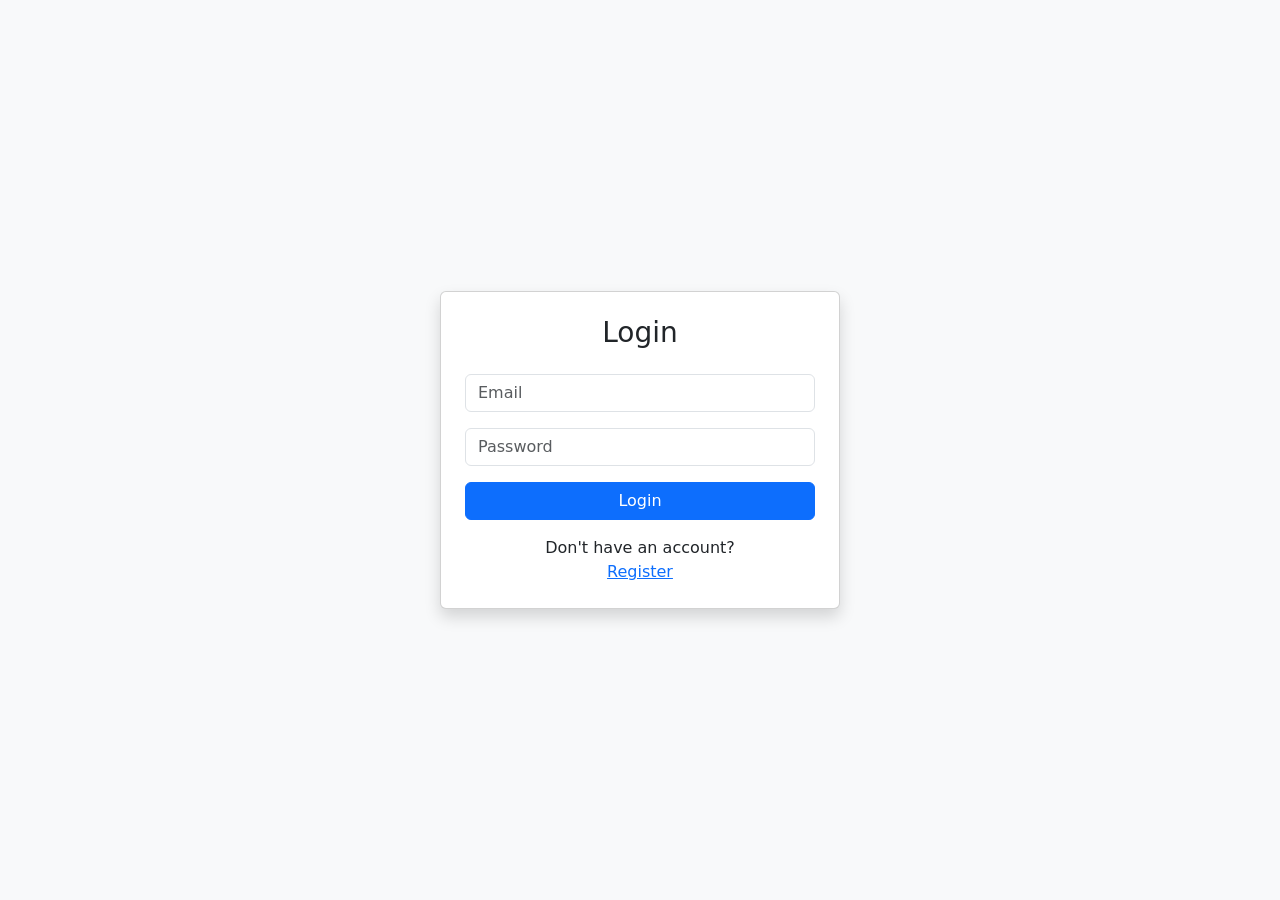
<file: E commerce/frontend/index.html>
<!DOCTYPE html>
<html>

<head>

<title>My Shop</title>

<meta name="viewport" content="width=device-width, initial-scale=1">

<link rel="stylesheet" href="css/style.css">

</head>

<body onload="checkAuth()">

<script src="js/auth.js"></script>


<!-- NAVBAR -->

<header class="navbar">

<h1 class="logo">My Shop</h1>

<input
type="text"
id="searchInput"
placeholder="Search products..."
onkeyup="liveSearch()"
class="search-bar"
>

<div class="nav-buttons">

<!-- DARK MODE TOGGLE -->

<div class="theme-toggle">

<input type="checkbox" id="themeSwitch">

<label for="themeSwitch"></label>

</div>

<button class="orders-btn" onclick="window.location='orders.html'">
📦 Orders
</button>

<!-- CART BUTTON -->

<button class="cart-btn" onclick="toggleCart()">
🛒 Cart (<span id="cartCount">0</span>)
</button>

<!-- LOGOUT BUTTON -->

<button class="logout-btn" onclick="logout()">
Logout
</button>

</div>

</header>



<!-- CATEGORY FILTER -->

<div class="filters">

<button onclick="filterCategory('all')">All</button>

<button onclick="filterCategory('electronics')">Electronics</button>

<button onclick="filterCategory('fashion')">Fashion</button>

<button onclick="filterCategory('accessories')">Accessories</button>

</div>



<!-- PRODUCT GRID -->

<div class="products" id="productsContainer"></div>



<!-- PRODUCT POPUP -->

<div id="productPopup" class="popup">

<div class="popup-content">

<span class="close-btn" onclick="closePopup()">×</span>

<img id="popupImage" class="popup-img">

<h2 id="popupTitle"></h2>

<p class="price" id="popupPrice"></p>

<p id="popupDesc"></p>

<p id="popupCategory"></p>

<p id="popupRating"></p>

<p id="popupStock"></p>

<button id="popupCartBtn" class="popup-cart-btn">
Add to Cart
</button>

</div>

</div>



<!-- CART OVERLAY -->

<div id="overlay" onclick="toggleCart()"></div>



<!-- CART DRAWER -->

<div id="cartDrawer" class="cart-drawer">

<h2>Your Cart</h2>

<div class="cart-content">

<ul id="cartItems"></ul>

</div>

<div class="cart-footer">

<p class="cart-total">
Total: ₹<span id="total">0</span>
</p>

<button class="checkout-btn" onclick="openCheckout()">
Proceed to Payment
</button>

<button class="close-cart" onclick="toggleCart()">
Close
</button>

</div>

</div>



<!-- CHECKOUT OVERLAY -->

<div id="checkoutOverlay" onclick="closeCheckout()"></div>



<!-- CHECKOUT MODAL -->

<div id="checkoutModal" class="checkout-modal">

<div class="checkout-box">

<h2>Checkout</h2>

<h3>Order Summary</h3>

<ul id="orderSummary"></ul>

<input type="text" id="custName" placeholder="Full Name">

<input type="text" id="custAddress" placeholder="Delivery Address">

<h3>Payment Method: UPI</h3>

<div class="upi-box">

<p>Scan this QR to Pay</p>

<img id="upiQR" width="220">

<p class="upi-id">
<b>UPI ID:</b> kavin29114@oksbi
</p>

</div>


<!-- UPDATED BUTTONS -->

<div class="checkout-buttons">

<button class="pay-btn" onclick="confirmOrder()">
Place order
</button>

<button class="cancel-btn" onclick="closeCheckout()">
Cancel
</button>

</div>

</div>

</div>



<!-- PAYMENT PROCESSING -->

<div id="paymentLoading" class="payment-loading">

<div class="loader"></div>

<p>Processing Payment...</p>

</div>



<!-- ORDER SUCCESS -->

<div id="orderSuccess" class="success-box">

<h2>Order Placed Successfully</h2>

<p id="orderIdText"></p>

<button onclick="closeSuccess()">
Continue Shopping
</button>

</div>



<script src="js/script.js"></script>

</div>

</div>
</body>

</html>
</file>
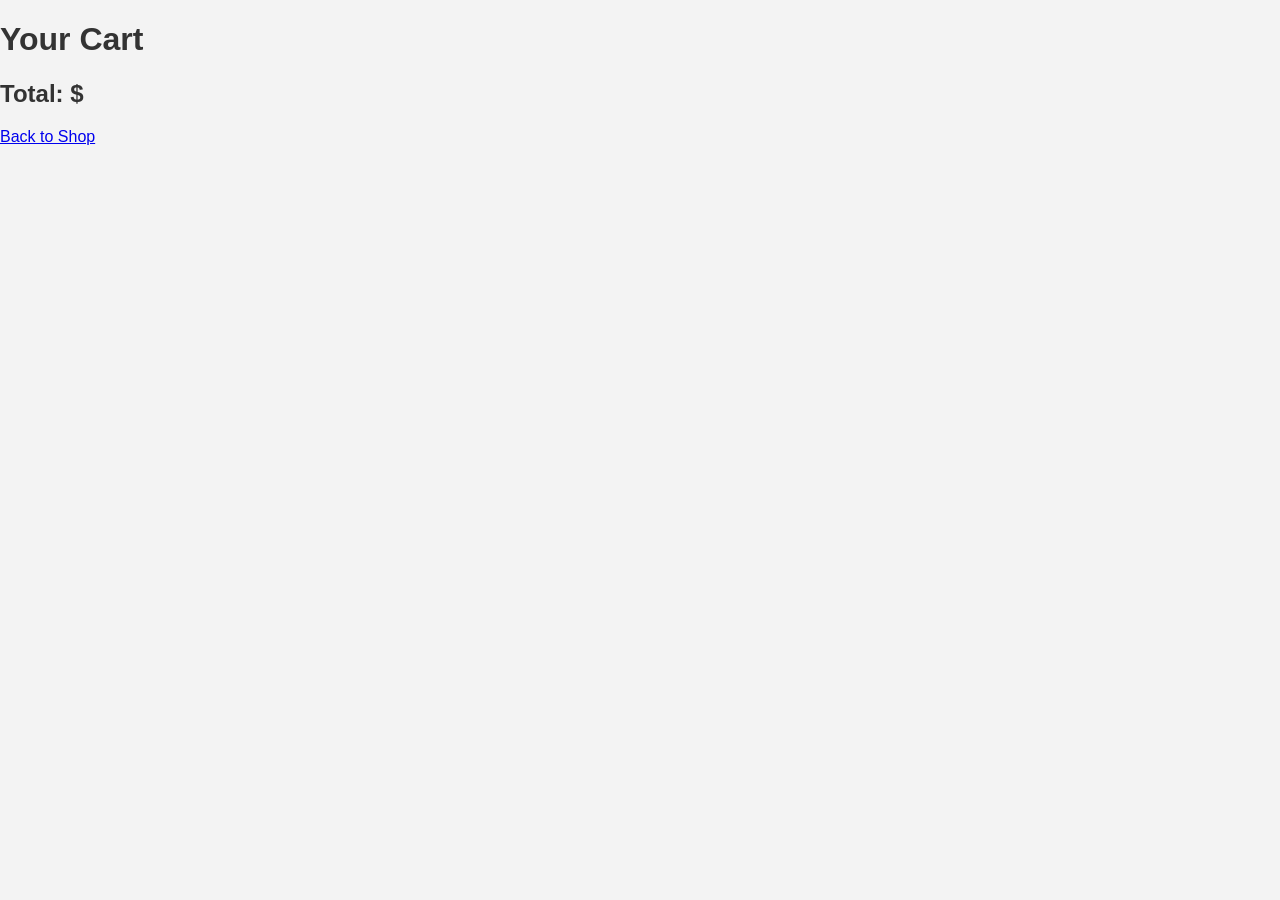
<file: E commerce/frontend/cart.html>
<!DOCTYPE html>
<html>
<head>
<title>Cart</title>
<link rel="stylesheet" href="css/style.css">
</head>

<body>

<h1>Your Cart</h1>

<ul id="cartItems"></ul>

<h2>Total: $<span id="total"></span></h2>

<a href="index.html">Back to Shop</a>

<script src="js/script.js"></script>

</body>
</html>
</file>
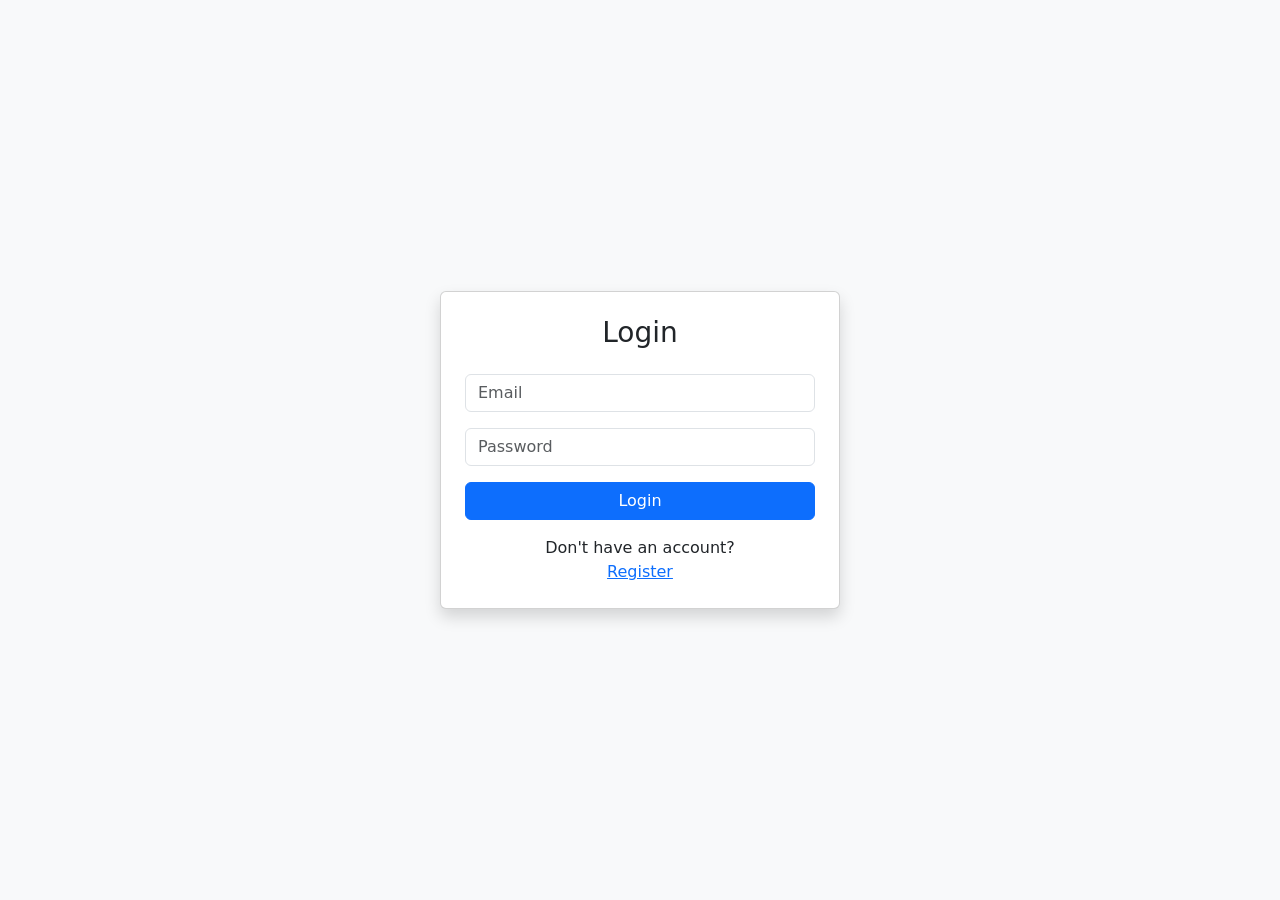
<file: E commerce/frontend/login.html>
<!DOCTYPE html>
<html>

<head>

<title>Login</title>

<link href="https://cdn.jsdelivr.net/npm/bootstrap@5.3.2/dist/css/bootstrap.min.css" rel="stylesheet">

</head>

<body class="bg-light">

<div class="container d-flex justify-content-center align-items-center vh-100">

<div class="card shadow p-4" style="width:400px">

<h3 class="text-center mb-4">Login</h3>

<input id="loginEmail" class="form-control mb-3" placeholder="Email">

<input id="loginPassword" type="password" class="form-control mb-3" placeholder="Password">

<button onclick="login()" class="btn btn-primary w-100">
Login
</button>

<p class="text-center mt-3 mb-0">
Don't have an account?
</p>

<a href="register.html" class="text-center d-block">
Register
</a>

</div>

</div>

<script src="js/auth.js"></script>

</body>
</html>
</file>
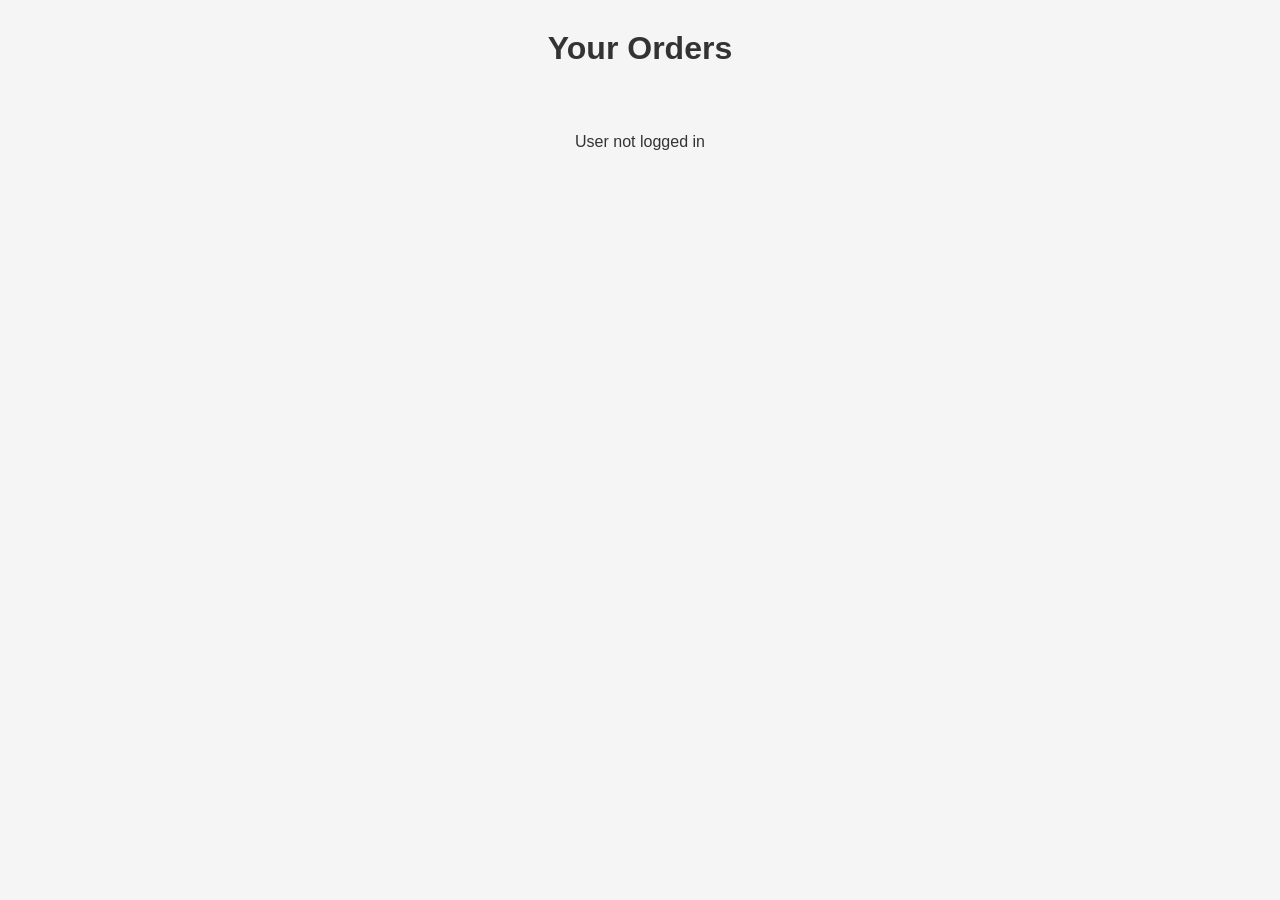
<file: E commerce/frontend/orders.html>
<!DOCTYPE html>
<html>

<head>

<title>Your Orders</title>

<meta name="viewport" content="width=device-width, initial-scale=1">

<link rel="stylesheet" href="css/style.css">

<style>

body{
background:#f5f5f5;
font-family:Arial,Helvetica,sans-serif;
}

.orders-container{
max-width:900px;
margin:40px auto;
padding:10px;
}

.order-card{

background:white;
border-radius:12px;
padding:20px;
margin-bottom:25px;

box-shadow:0 6px 15px rgba(0,0,0,0.08);

transition:0.2s;
}

.order-card:hover{
transform:translateY(-4px);
}

.order-top{

display:flex;
justify-content:space-between;
align-items:center;

margin-bottom:15px;
}

.order-id{
font-size:18px;
font-weight:600;
}

.order-date{
color:#777;
font-size:14px;
}

.status{

padding:6px 14px;

border-radius:20px;

font-size:13px;

font-weight:bold;

}

.processing{
background:#fff3cd;
color:#856404;
}

.products{

border-top:1px solid #eee;

padding-top:15px;

margin-top:10px;

}

.product{

display:flex;

align-items:center;

margin-bottom:12px;

}

.product img{

width:60px;

height:60px;

object-fit:cover;

border-radius:8px;

margin-right:15px;

}

.product-name{
font-weight:500;
}

.product-price{
color:#27ae60;
font-weight:bold;
}

</style>

</head>

<body>

<h1 style="text-align:center;margin-top:30px">Your Orders</h1>

<div class="orders-container" id="ordersContainer"></div>

<script src="js/orders.js"></script>

</body>

</html>
</file>
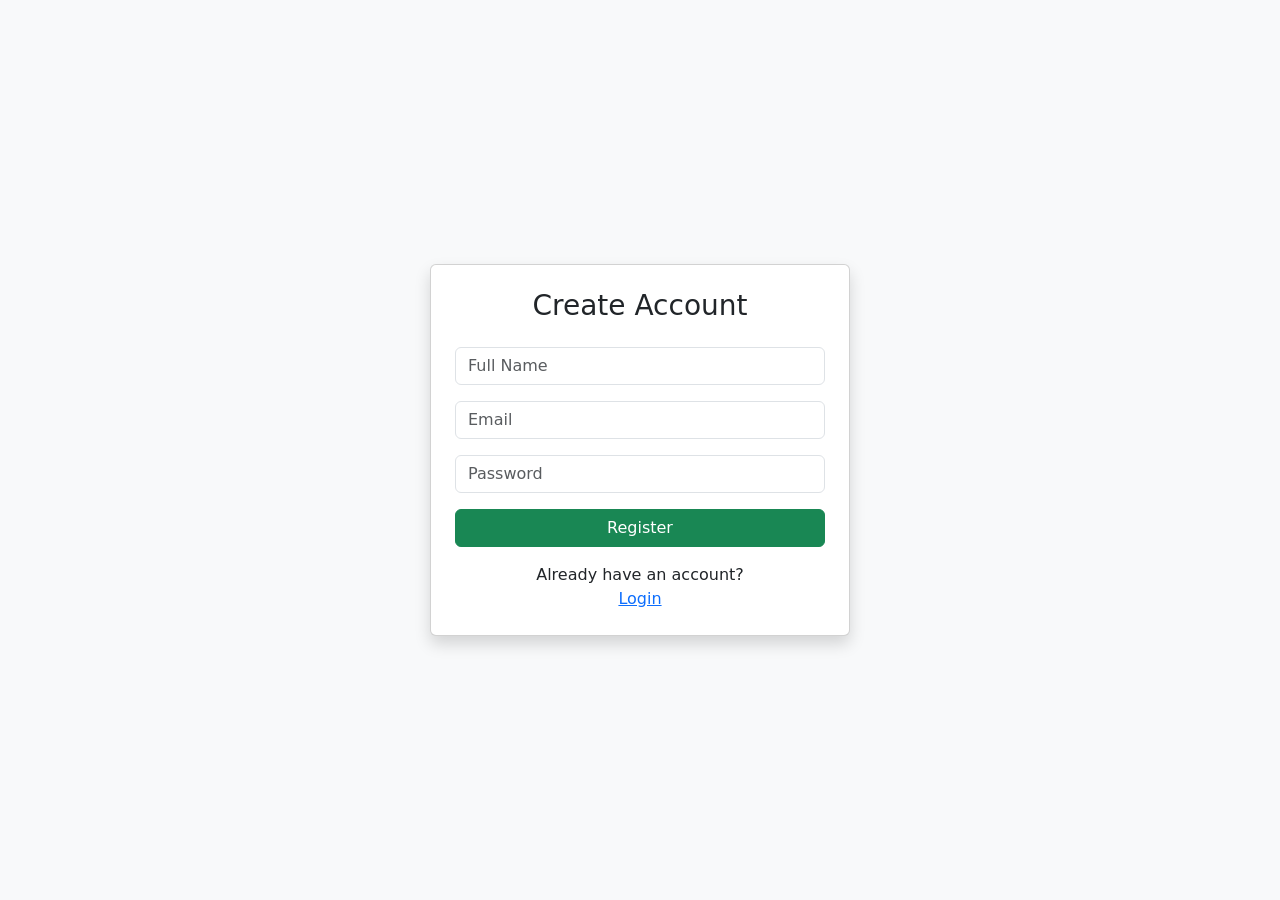
<file: E commerce/frontend/register.html>
<!DOCTYPE html>
<html>

<head>

<title>Register</title>

<link href="https://cdn.jsdelivr.net/npm/bootstrap@5.3.2/dist/css/bootstrap.min.css" rel="stylesheet">

</head>

<body class="bg-light">

<div class="container d-flex justify-content-center align-items-center vh-100">

<div class="card shadow p-4" style="width:420px">

<h3 class="text-center mb-4">Create Account</h3>

<input id="regName" class="form-control mb-3" placeholder="Full Name">

<input id="regEmail" class="form-control mb-3" placeholder="Email">

<input id="regPassword" type="password" class="form-control mb-3" placeholder="Password">

<button onclick="register()" class="btn btn-success w-100">
Register
</button>

<p class="text-center mt-3 mb-0">
Already have an account?
</p>

<a href="login.html" class="text-center d-block">
Login
</a>

</div>

</div>

<script src="js/auth.js"></script>

</body>
</html>
</file>
<file: E commerce/frontend/css/style.css>
/* GLOBAL */

body{
font-family:Arial, sans-serif;
margin:0;
background:#f3f3f3;
color:#333;
transition:0.3s;
}


/* NAVBAR */

.navbar{
display:flex;
justify-content:space-between;
align-items:center;
padding:15px 40px;
background:white;
box-shadow:0 2px 10px rgba(0,0,0,0.1);
}

.logo{
font-size:22px;
font-weight:bold;
}

.search-bar{
padding:8px 12px;
border-radius:6px;
border:1px solid #ccc;
width:220px;
}

.nav-buttons{
display:flex;
align-items:center;
gap:10px;
}

.cart-btn{
background:#4CAF50;
color:white;
border:none;
padding:8px 14px;
border-radius:6px;
cursor:pointer;
}

.logout-btn{
background:#e74c3c;
color:white;
border:none;
padding:8px 14px;
border-radius:6px;
cursor:pointer;
}


/* THEME TOGGLE */

.theme-toggle{
position:relative;
width:50px;
height:24px;
}

.theme-toggle input{
display:none;
}

.theme-toggle label{
background:#ccc;
border-radius:20px;
position:absolute;
width:100%;
height:100%;
cursor:pointer;
transition:0.3s;
}

.theme-toggle label::after{
content:"";
position:absolute;
width:18px;
height:18px;
background:white;
border-radius:50%;
top:3px;
left:3px;
transition:0.3s;
}

.theme-toggle input:checked + label{
background:#4CAF50;
}

.theme-toggle input:checked + label::after{
transform:translateX(26px);
}


/* FILTER */

.filters{
text-align:center;
margin:25px 0;
}

.filters button{
padding:8px 15px;
margin:5px;
border:none;
border-radius:6px;
background:#e8ecf5;
cursor:pointer;
transition:0.3s;
}

.filters button:hover{
background:#4CAF50;
color:white;
}


/* PRODUCT GRID */

.products{
display:grid;
grid-template-columns:repeat(auto-fit,minmax(230px,1fr));
gap:25px;
max-width:1200px;
margin:auto;
padding:20px;
}


/* PRODUCT CARD */

.product{
background:white;
border-radius:12px;
padding:20px;
text-align:center;
box-shadow:0 4px 15px rgba(0,0,0,0.1);
transition:0.3s;
}

.product:hover{
transform:translateY(-8px);
box-shadow:0 10px 25px rgba(0,0,0,0.2);
}

.product img{
width:100%;
height:200px;
object-fit:contain;
background:white;
padding:10px;
border-radius:8px;
}

.price{
color:#4CAF50;
font-weight:bold;
margin:10px 0;
}

.product button{
margin:5px;
padding:8px 12px;
border:none;
border-radius:6px;
cursor:pointer;
}

.product button:first-child{
background:#ff9900;
color:white;
}

.product button:last-child{
background:#3498db;
color:white;
}


/* PRODUCT POPUP */

.popup{
display:none;
position:fixed;
top:0;
left:0;
width:100%;
height:100%;
background:rgba(0,0,0,0.6);
justify-content:center;
align-items:center;
}

.popup-content{
background:white;
padding:25px;
border-radius:10px;
width:300px;
text-align:center;
}

.close{
cursor:pointer;
font-size:22px;
}


/* CART DRAWER */

.cart-drawer{
position:fixed;
top:0;
right:0;
width:350px;
height:100vh;
background:white;
box-shadow:-4px 0 12px rgba(0,0,0,0.2);
transform:translateX(100%);
transition:transform 0.35s ease;
display:flex;
flex-direction:column;
z-index:1000;
}

.cart-drawer.open{
transform:translateX(0);
}

.cart-content{
flex:1;
overflow-y:auto;
padding:15px;
}

#cartItems{
list-style:none;
padding:0;
margin:0;
}

#cartItems li{
display:flex;
gap:10px;
align-items:center;
background:#f5f6fa;
padding:10px;
margin-bottom:10px;
border-radius:6px;
}

.cart-img{
width:50px;
height:50px;
object-fit:cover;
border-radius:6px;
}

.qty-controls{
display:flex;
align-items:center;
gap:6px;
margin-top:5px;
}

.qty-controls button{
background:#4CAF50;
color:white;
border:none;
padding:3px 8px;
border-radius:4px;
cursor:pointer;
}

.cart-footer{
padding:15px;
border-top:1px solid #eee;
}

.cart-total{
font-weight:bold;
margin-bottom:10px;
}

.checkout-btn{
width:100%;
background:#4CAF50;
color:white;
border:none;
padding:12px;
border-radius:6px;
cursor:pointer;
margin-bottom:10px;
}

.close-cart{
width:100%;
background:#e74c3c;
color:white;
border:none;
padding:10px;
border-radius:6px;
cursor:pointer;
}


/* CHECKOUT MODAL */

.checkout-modal{
position:fixed;
top:0;
left:0;
width:100%;
height:100%;
background:rgba(0,0,0,0.6);
display:none;
justify-content:center;
align-items:center;
z-index:2000;
}

.checkout-box{
background:white;
padding:30px;
border-radius:12px;
width:420px;
max-height:85vh;
overflow-y:auto;
text-align:center;
}

.checkout-box input{
padding:10px;
border-radius:6px;
border:1px solid #ccc;
margin:5px 0;
}

.upi-box{
margin-top:15px;
}

.upi-id{
margin-top:10px;
font-weight:bold;
}

.checkout-buttons{
margin-top:20px;
display:flex;
flex-direction:column;
gap:10px;
}

.pay-btn{
background:#ff9900;
border:none;
padding:12px;
color:white;
border-radius:6px;
cursor:pointer;
}

.cancel-btn{
background:#e74c3c;
border:none;
padding:12px;
color:white;
border-radius:6px;
cursor:pointer;
}


/* PAYMENT LOADING */

.payment-loading{
position:fixed;
top:50%;
left:50%;
transform:translate(-50%,-50%);
display:none;
text-align:center;
z-index:3000;
}

.loader{
border:6px solid #f3f3f3;
border-top:6px solid #ff9900;
border-radius:50%;
width:50px;
height:50px;
animation:spin 1s linear infinite;
margin:auto;
}

@keyframes spin{
0%{transform:rotate(0deg)}
100%{transform:rotate(360deg)}
}


/* SUCCESS SCREEN */

.success-box{
position:fixed;
top:50%;
left:50%;
transform:translate(-50%,-50%);
background:white;
padding:40px;
border-radius:10px;
display:none;
text-align:center;
z-index:3000;
}


/* DARK MODE */

.dark-mode{
background:#121212;
color:white;
}

.dark-mode .navbar{
background:#1f1f1f;
}

.dark-mode .product{
background:#1f1f1f;
color:white;
}

.dark-mode .cart-drawer{
background:#1f1f1f;
color:white;
}

.dark-mode input{
background:#333;
color:white;
border:1px solid #666;
}

.dark-mode .filters button{
background:#333;
color:white;
}


/* MOBILE RESPONSIVE */

@media(max-width:768px){

.navbar{
flex-direction:column;
gap:10px;
}

.search-bar{
width:100%;
}

.products{
grid-template-columns:1fr;
}

.cart-drawer{
width:100%;
}

}
.popup-img{
width:100%;
height:200px;
object-fit:contain;
margin-bottom:10px;
}

.popup-price{
font-size:18px;
color:#4CAF50;
font-weight:bold;
}

.popup-cart-btn{
background:#ff9900;
color:white;
border:none;
padding:12px;
border-radius:8px;
cursor:pointer;
width:100%;
font-size:16px;
font-weight:bold;
margin-top:15px;
transition:0.3s;
}

.popup-cart-btn:hover{
background:#e68900;
transform:scale(1.03);
}
.close{
position:absolute;
top:10px;
right:15px;
font-size:22px;
cursor:pointer;
font-weight:bold;
}
.popup-content{
position:relative;
background:white;
padding:25px;
border-radius:12px;
width:350px;
text-align:center;
}

.close-btn{
position:absolute;
top:10px;
right:15px;
font-size:26px;
font-weight:bold;
cursor:pointer;
color:#555;
}

.close-btn:hover{
color:red;
}
.orders-btn{
background:#3498db;
color:white;
border:none;
padding:8px 14px;
border-radius:6px;
cursor:pointer;
font-weight:500;
transition:0.3s;
}

.orders-btn:hover{
background:#2980b9;
transform:scale(1.05);
}
.order-card{
background:white;
padding:20px;
border-radius:10px;
margin-bottom:20px;
box-shadow:0 4px 12px rgba(0,0,0,0.1);
}

.order-status{
color:#ff9800;
font-weight:bold;
}
.pay-btn{
background:#27ae60;
color:white;
border:none;
padding:12px;
border-radius:6px;
cursor:pointer;
font-size:16px;
margin-bottom:10px;
}

.pay-btn:hover{
background:#219150;
}
/* CONTINUE SHOPPING BUTTON */

.success-box button{
background:#27ae60;
color:white;
border:none;
padding:12px 22px;
border-radius:6px;
font-size:15px;
cursor:pointer;
margin-top:15px;
transition:0.2s;
}

.success-box button:hover{
background:#219150;
transform:scale(1.05);
}

.success-box button:active{
transform:scale(0.95);
}
.cancel-btn{

margin-top:10px;

padding:10px 16px;

background:#e74c3c;

border:none;

color:white;

border-radius:6px;

cursor:pointer;

font-weight:bold;

}

.cancel-btn:hover{
background:#c0392b;
}

.cancelled-text{
color:red;
font-weight:bold;
margin-top:10px;
}
</file>
